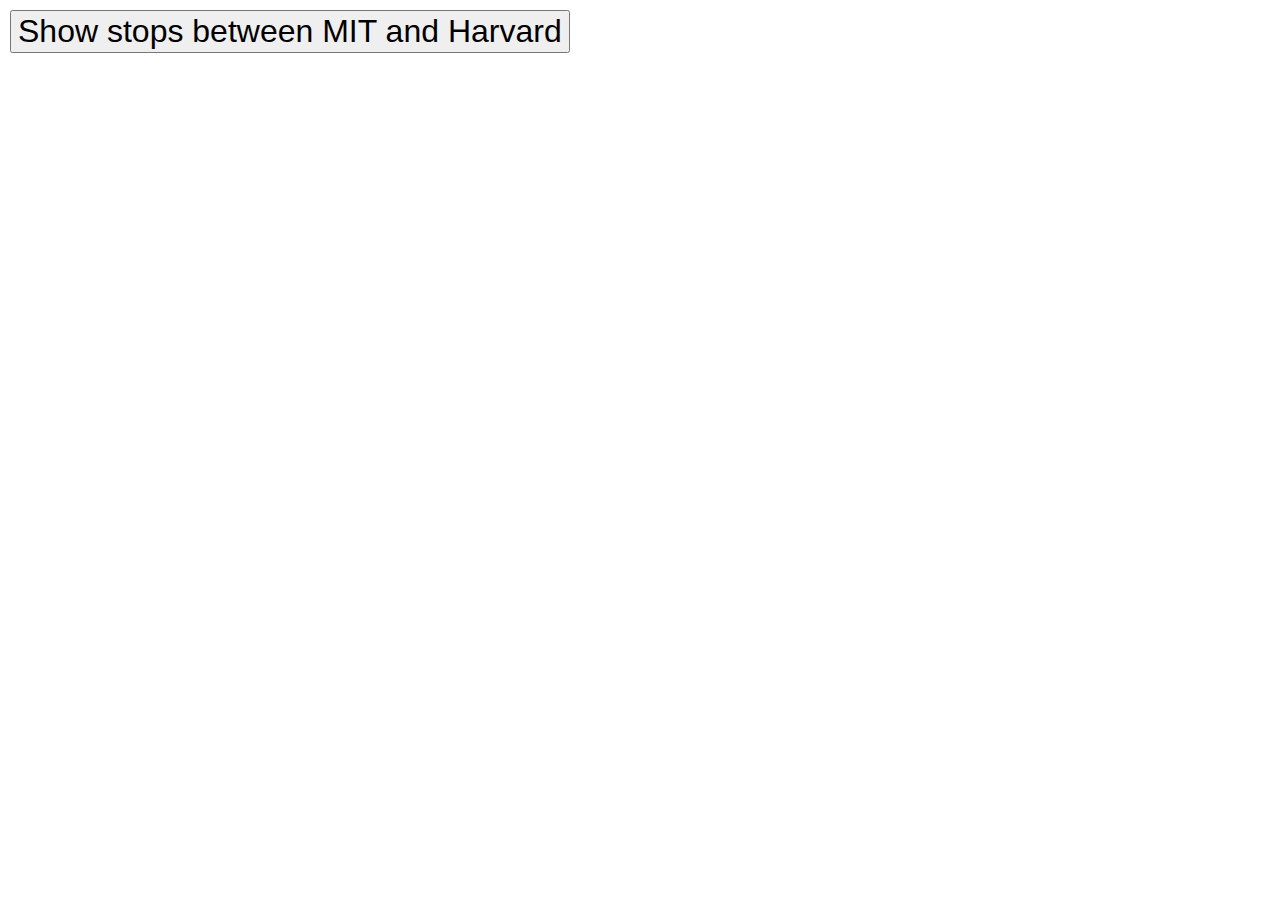
<file: busTrackerExample/index.html>
<!DOCTYPE html>
<html>

<head>
    <meta charset="utf-8" />
    <title>Map Animation</title>
    <meta name="viewport" content="initial-scale=1,maximum-scale=1,user-scalable=no" />
    <script src="https://api.mapbox.com/mapbox-gl-js/v1.11.0/mapbox-gl.js"></script>
    <link href="https://api.mapbox.com/mapbox-gl-js/v1.11.0/mapbox-gl.css" rel="stylesheet" />
    <link href="./styles.css" rel="stylesheet" />
</head>

<body>
    <div id="map"></div>
    <div class="map-overlay top">
        <button style="font-size: 2em" onclick="move()">
            Show stops between MIT and Harvard
        </button>
    </div>
    <script src="./mapanimation.js"></script>
</body>

</html>
</file>
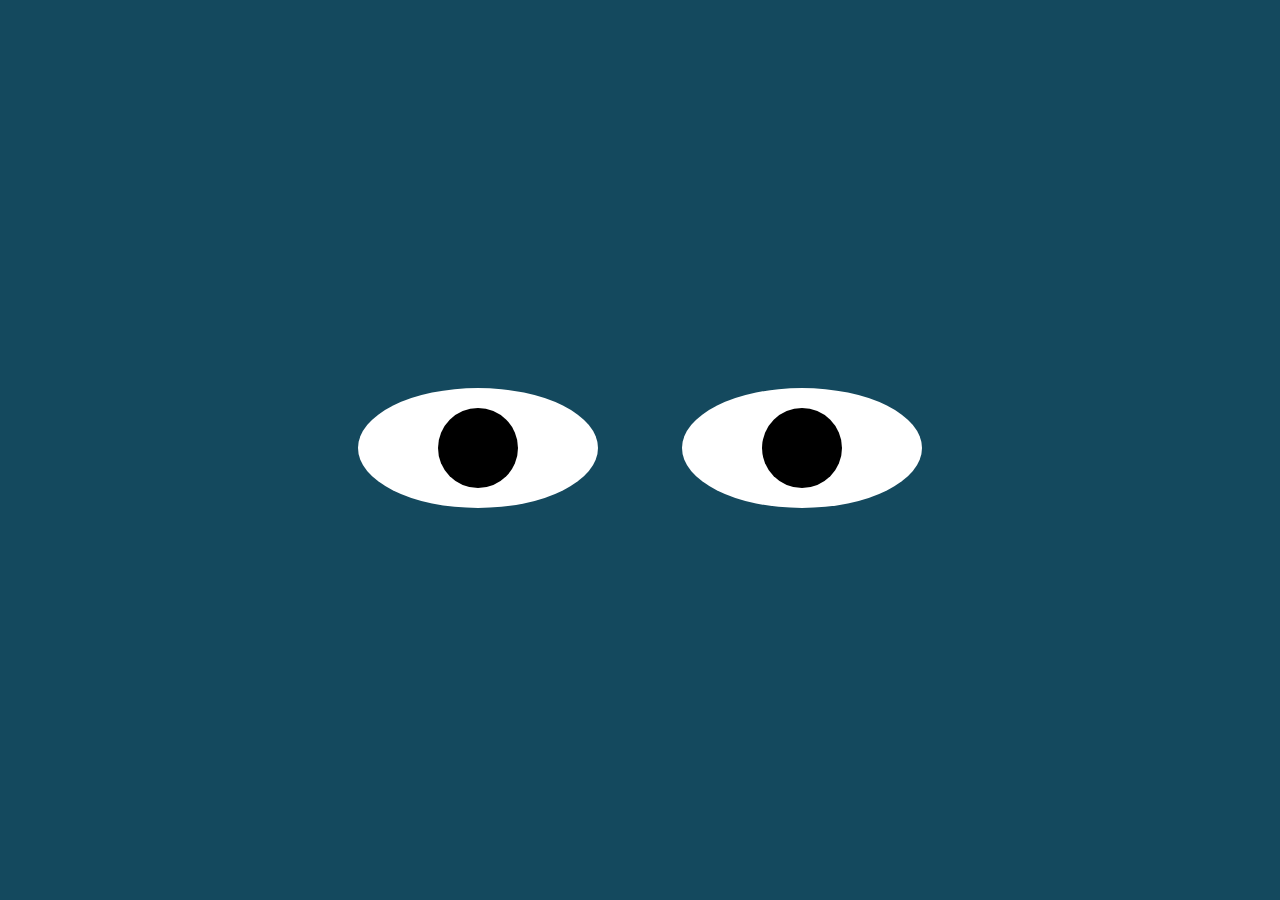
<file: eyesExample/index.html>
<html>

<head>
    <link rel="stylesheet" type="text/css" href="./styles.css">
</head>

<body>
    <div class="eyes">
        <div class="eye">
            <div class="ball"></div>
        </div>
        <div class="eye">
            <div class="ball"></div>
        </div>
    </div>
</body>
<script src="./eyes.js"></script>

</html>
</file>
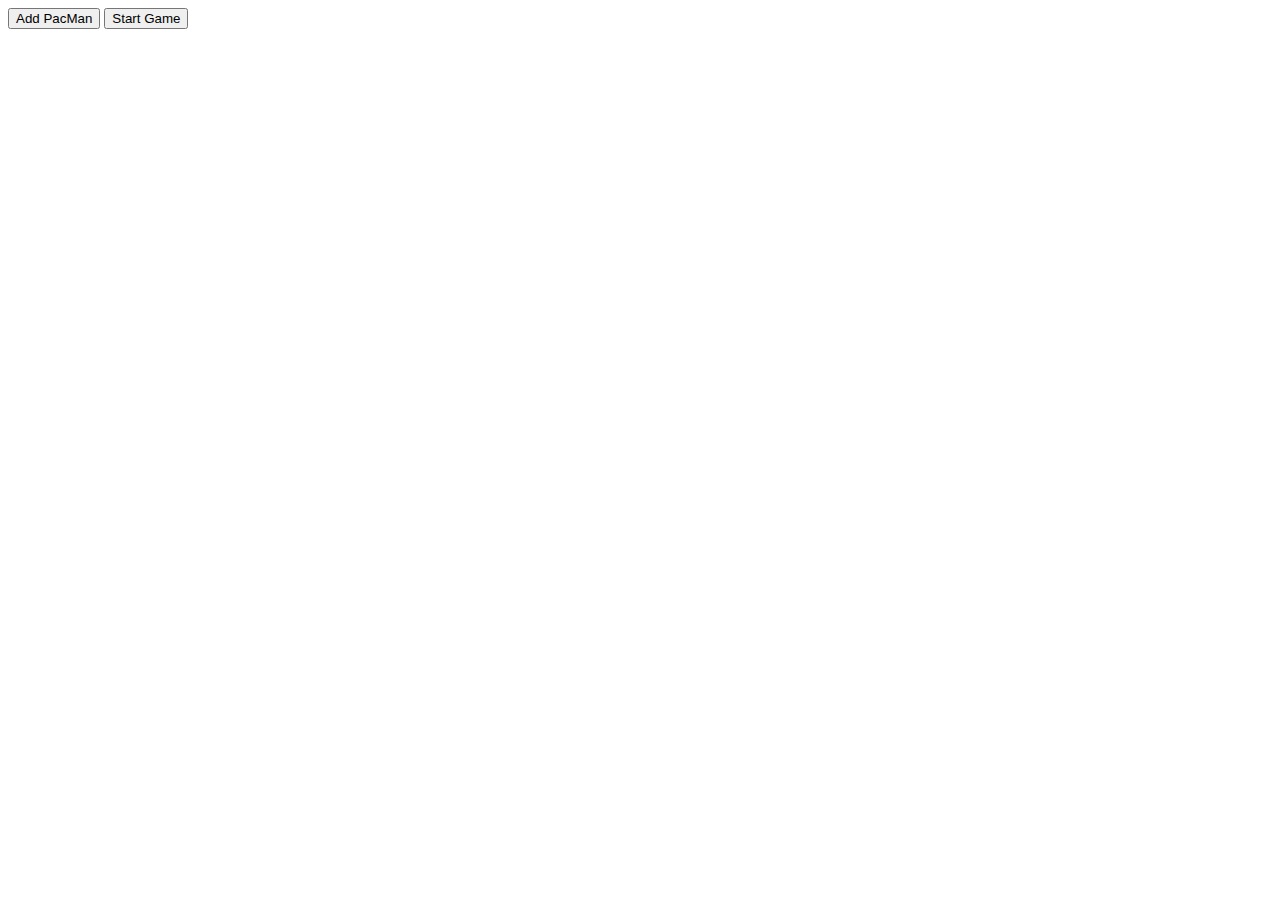
<file: pacmenExample/index.html>
<html>

<head>
    <title>Pacmen</title>
    <script src="./pacmen.js"></script>
</head>

<body>
    <div id='game'>
        <button onclick='makeOne()' width='200' height='30'>Add PacMan</button>
        <button onclick='update(), update_mouth()' width='200' height='30'>Start Game</button>
    </div>
</body>

</html>
</file>
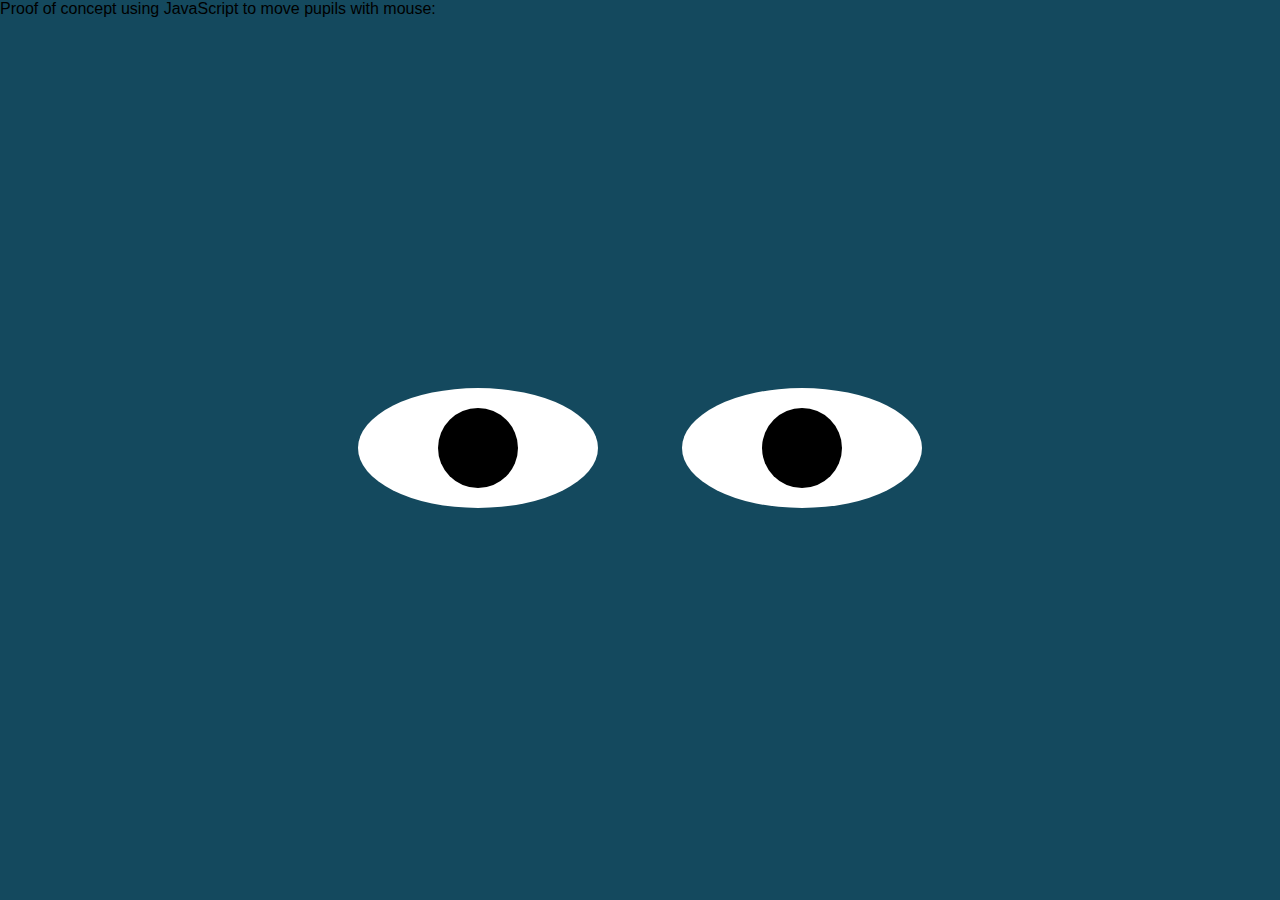
<file: eyes.html>
<html>

<head>
    <title>Margaret Ulrich's portfolio</title>
    <link rel="stylesheet" type="text/css" href="./eyes.css">
    
   </head>
</head>

<body>


        </nav>
    <p>Proof of concept using JavaScript to move pupils with mouse:</p>
    <div class="eyes">
        <div class="eye">
            <div class="ball"></div>
        </div>
        <div class="eye">
            <div class="ball"></div>
        </div>
    </div>
</body>
<script src="./eyes.js"></script>

  </html>
</file>
<file: busTrackerExample/styles.css>
body {
  margin: 0;
  padding: 0;
}
#map {
  position: absolute;
  top: 0;
  bottom: 0;
  width: 100%;
}

.map-overlay {
  position: absolute;
  left: 0;
  padding: 10px;
}
</file>
<file: eyesExample/styles.css>
body {
  margin: 0;
  padding: 0;
  background: #14495e;
}

.eyes {
  position: absolute;
  top: 50%;
  transform: translateY(-50%);
  width: 100%;
  text-align: center;
}
.eye {
  width: 240px;
  height: 120px;
  background: #fff;
  display: inline-block;
  margin: 40px;
  border-radius: 50%;
  position: relative;
  overflow: hidden;
}
.ball {
  width: 80px;
  height: 80px;
  background: #000;
  position: absolute;
  top: 50%;
  left: 50%;
  transform: translate(-50%, -50%);
  border-radius: 50%;
}
</file>
<file: eyes.css>
body {
    margin: 0;
    font-family: Arial, Helvetica, sans-serif;
	margin-top: 0px;
    margin-bottom: 0px;
    padding: 0;
    background-color: #14495e;
  }
  
  .eyes {
    position: absolute;
    top: 50%;
    transform: translateY(-50%);
    width: 100%;
    text-align: center;
    background:#14495e;
  }
  .eye {
    width: 240px;
    height: 120px;
    background: #fff;
    display: inline-block;
    margin: 40px;
    border-radius: 50%;
    position: relative;
    overflow: hidden;
  }
  .ball {
    width: 80px;
    height: 80px;
    background: #000;
    position: absolute;
    top: 50%;
    left: 50%;
    transform: translate(-50%, -50%);
    border-radius: 50%;
  }
  .ball2 {
    width: 80px;
    height: 80px;
    background: #000;
    position: absolute;
    top: 50%;
    left: 50%;
    transform: translate(-50%, -50%);
    border-radius: 50%;
  }
  

html{
    font-family: Arial, Helvetica, sans-serif;
    background: #14495e;
}

body{
    font-family: Arial, Helvetica, sans-serif;
    background: #14495e;
}
.dropdown {
    position: relative;
    display: inline-block;
  }
  
  .dropdown-content {
    display: none;
    position: absolute;
    background-color: #f9f9f9;
    min-width: 160px;
    box-shadow: 0px 8px 16px 0px rgba(0,0,0,0.2);
    padding: 12px 16px;
    z-index: 1;
  }
  
  .dropdown:hover .dropdown-content {
    display: block;
  }
</file>
